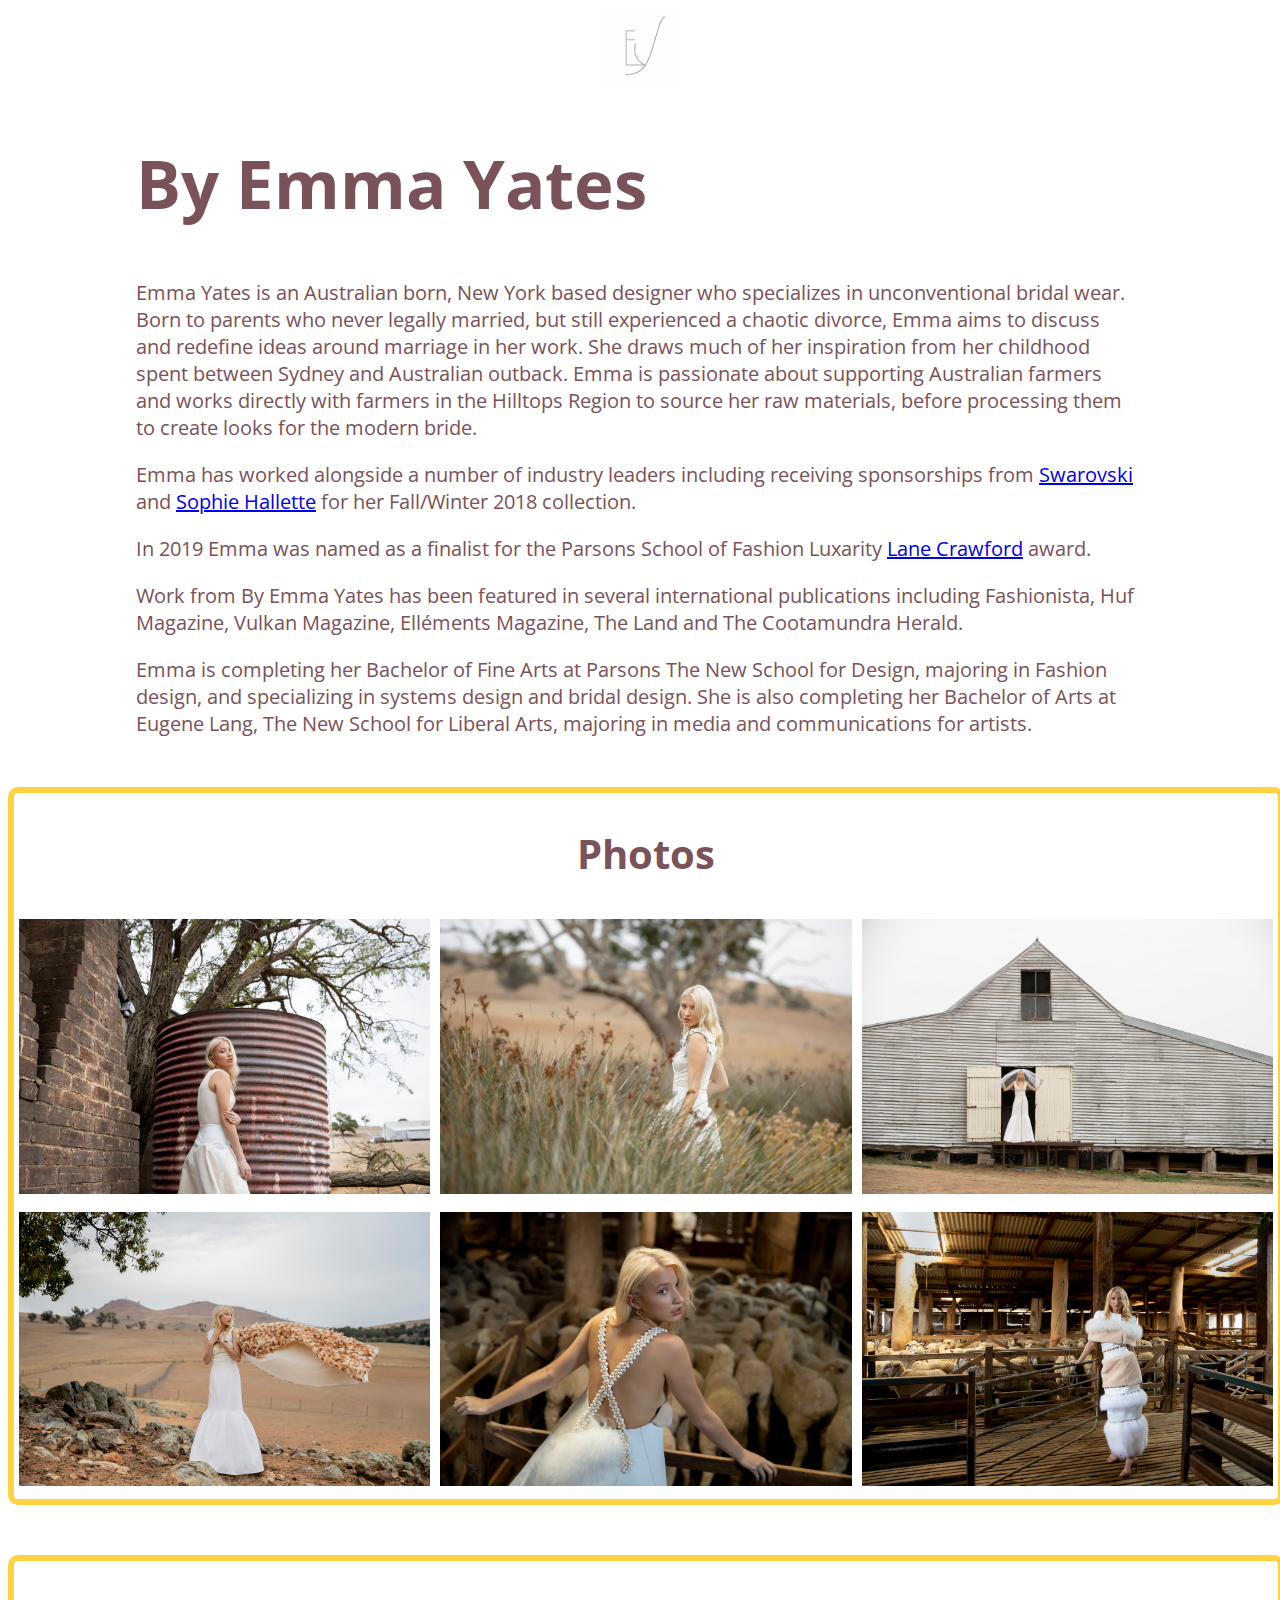
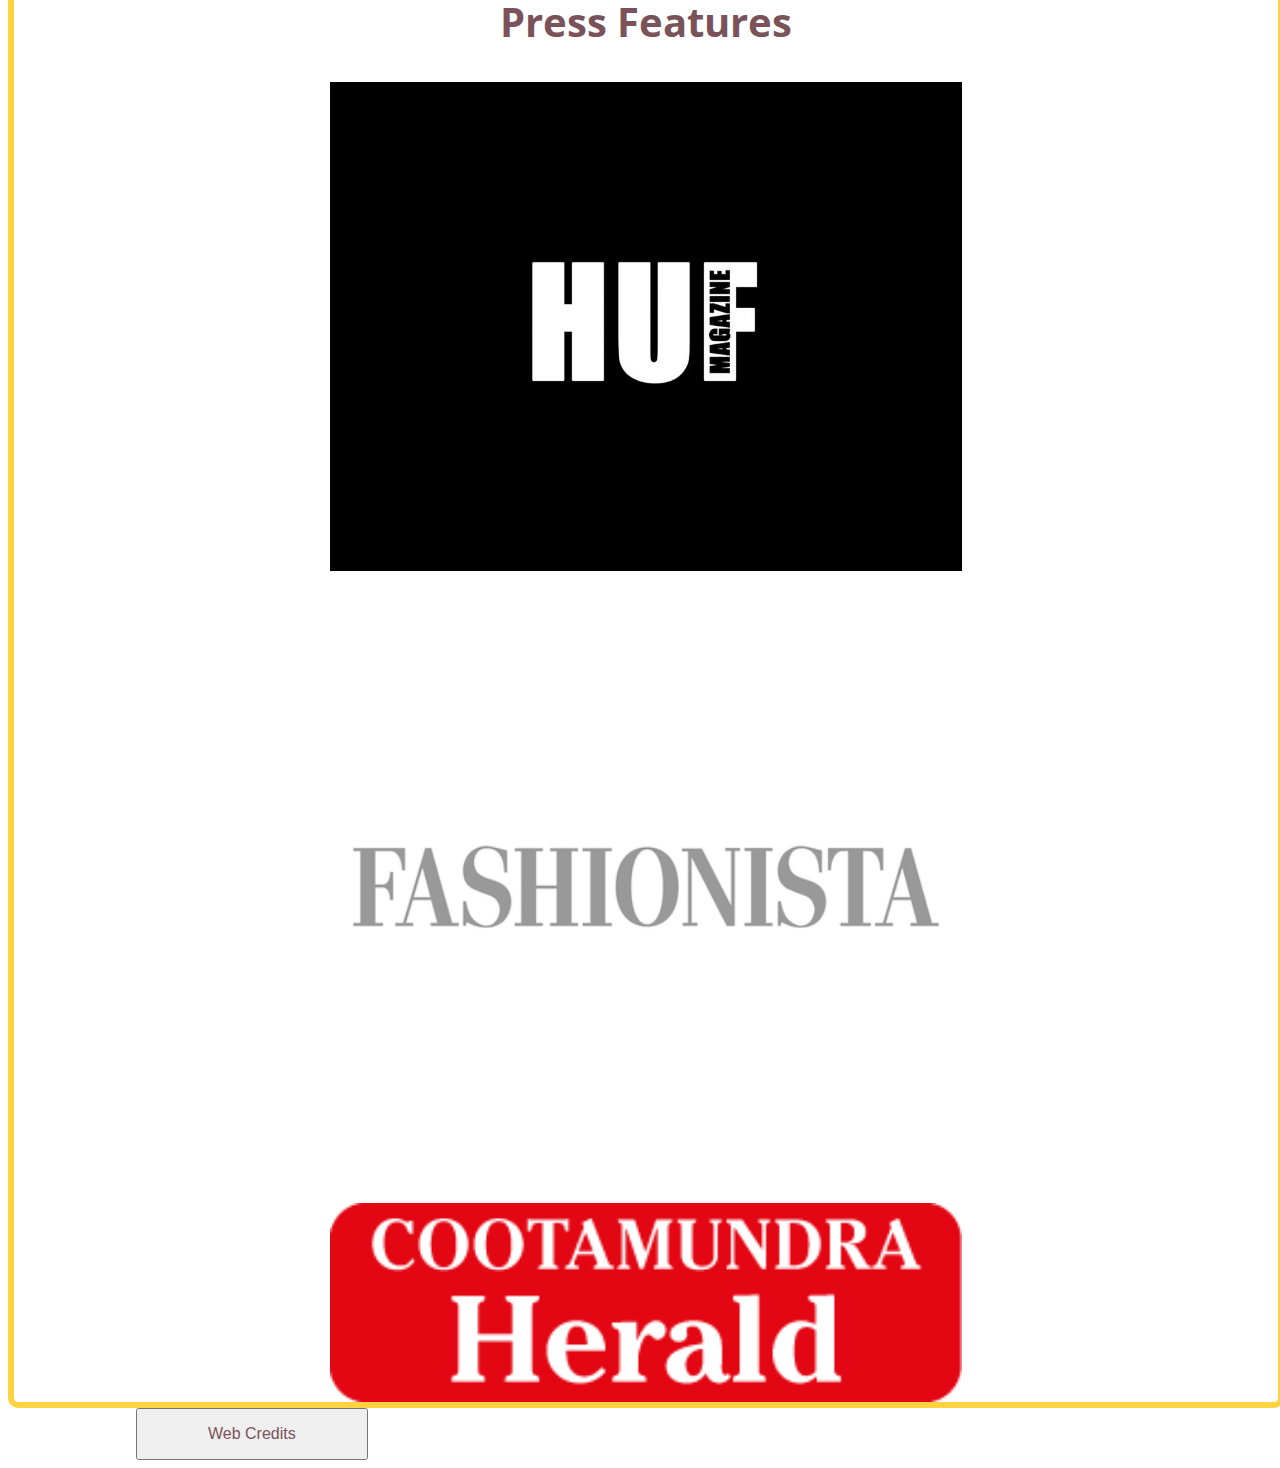
<file: website/emmayatesbio.html>
<!DOCTYPE html>
<html>
	<head>
		<meta charset="utf-8">
		<title>Emma Yates Bio</title>

		<link rel="stylesheet" href="csswebsite/emmayatesbiocss.css"></link> 

		<link href="https://fonts.googleapis.com/css?family=Open+Sans+Condensed:300&display=swap" rel="stylesheet">


	</head>
	<body>
	<a href="https://www.byemmayates.com/">
		<img id="logo" src="images/emma_yates_logo.jpg" alt="Emma_Yates_logo">
	</a>
		<h1 id="title"> By Emma Yates</h1>
	
			<div id="bio"><p>Emma Yates is an Australian born, New York based designer who specializes in unconventional bridal wear. Born to parents who never legally married, but still experienced a chaotic divorce, Emma aims to discuss and redefine ideas around marriage in her work. She draws much of her inspiration from her childhood spent between Sydney and Australian outback. Emma is passionate about supporting Australian farmers and works directly with farmers in the Hilltops Region to source her raw materials, before processing them to create looks for the modern bride.</p>

			<p>Emma has worked alongside a number of industry leaders including receiving sponsorships from <a href="https://www.swarovski.com/en-US/?gclsrc=aw.ds&gclid=CjwKCAiA58fvBRAzEiwAQW-hzS4PzK7wqEPYvkUprFk3Fj0L-yuUOpqC1wTJxkflh4TINqVye7n-4RoCeiAQAvD_BwE&gclsrc=aw.ds/" target="_blank">Swarovski</a> and <a href="http://www.sophiehallette.com/en/" target="_blank">Sophie Hallette</a> for her Fall/Winter 2018 collection. </p>

			<p>In 2019 Emma was named as a finalist for the Parsons School of Fashion Luxarity <a href="https://www.lanecrawford.com/" target="_blank">Lane Crawford</a> award.</p>

			<p>Work from By Emma Yates has been featured in several international publications including Fashionista, Huf Magazine, Vulkan Magazine, Elléments Magazine, The Land and The Cootamundra Herald.</p>

			<p>Emma is completing her Bachelor of Fine Arts  at Parsons The New School for Design, majoring in Fashion design, and specializing in systems design and bridal design. She is also completing her Bachelor of Arts at Eugene Lang, The New School for Liberal Arts, majoring in media and communications for artists.</p>
		</div>

			<div id="photos">
				<h2>Photos</h2>

<div class="row">
  <div class="column">
    <img src="images/look1.jpg" alt="Look1" style="width:100%">
  </div>
  <div class="column">
    <img src="images/look2.jpg" alt="Look2" style="width:100%">
  </div>
  <div class="column">
    <img src="images/look3.jpg" alt="Look3" style="width:100%">
  </div>
</div>

<div class="row">
  <div class="column">
    <img src="images/look4.jpg" alt="Look4" style="width:100%">
  </div>
  <div class="column">
    <img src="images/look5.jpg" alt="Look5" style="width:100%">
  </div>
  <div class="column">
    <img src="images/look6.jpg" alt="Look6" style="width:100%">
  </div>
</div>
			</div>



<div id="press">
	<h2>Press Features</h2>
	<a href="https://www.hufmagazine.com/emma-yates-collection-westbourne/">
		<img class="presslogos" src="images/huflogo.jpg" alt="Huf_feature">
	</a>
	<a href="https://fashionista.com/2019/05/parsons-school-of-design-graduates">
		<img class="presslogos" src="images/fashionistalogo.png" alt="Fashionista_feature">
	</a>
	<a href="https://www.cootamundraherald.com.au/story/6213867/from-new-york-to-jugiong/">
		<img class="presslogos" src="images/coota.png" alt="Cootamundra_Herald_Feature">
	</a>
</div>

<div>


		<button id="button">Web Credits</button>

	</div>
<script src="javaweb.js"></script>
	</body>

</html>
</file>
<file: website/csswebsite/emmayatesbiocss.css>
#logo {
  display: block;
  margin-left: auto;
  margin-right: auto;
  width: 50%;
  max-height: 7em;
  max-width: 5em;
	
}


#bio {
	font-size: 15pt;
	color: #7a525a;
	max-width: 50em;
	width: 100%;
	text-align: left;
	margin-left: 10vw;
	margin-right: 10vw;
	margin-top: 50px;

}

#photos{
	font-size: 20pt;
	color: #7a525a;
	width: 100%;
	text-align: center;
	margin-top: 50px;
	border-color: #ffd240;
	border-style: solid;
	border-width: 6px;
	border-radius:10px;

}


#photos:hover{
background-color: #7a525a;
color:#ffd240;
}


#title{
	font-size: 50pt;
	color: #7a525a;
	text-align: left;
	margin-left: 10vw;
	margin-right: 10vw;
	margin-top: 50px;

}


#title:hover {
	background-color: #7a525a;
color:#ffd240;

}


body{
	font-family: 'Open Sans Condensed', sans-serif;
	max-height: 50%;
}

.column {
  float: left;
  width: 33.33%;
 padding: 5px;

}

.row::after {
  content: "";
  clear: both;
  display: table;
}

.row {
  display: flex;
}

.column {
  flex: 33.33%;
  padding: 5px;
}

@media screen and (max-width: 500px) {
  .column {
    width: 100%;
  }
}




#button {
  background-color: #yellow
  border: 1em;
  border-color: #yellow;
  color: #7a525a;
  padding: 15px 70px;
  text-align: center;
  display: inline-block;
  font-size: 16px;
  margin-left: 10vw;
}


#press:hover {
	background-color: #7a525a;
color:#ffd240;
}

#press{
	font-size: 20pt;
	width: 100%;
	color: #7a525a;
	text-align: center;
	margin-top: 50px;
	border-color: #ffd240;
	border-style: solid;
	border-width: 6px;
	border-radius:10px;

}
.presslogos{
	max-width: 50%;
	 display: block;
  margin-left: auto;
  margin-right: auto;
  width: 50%;
}
</file>
